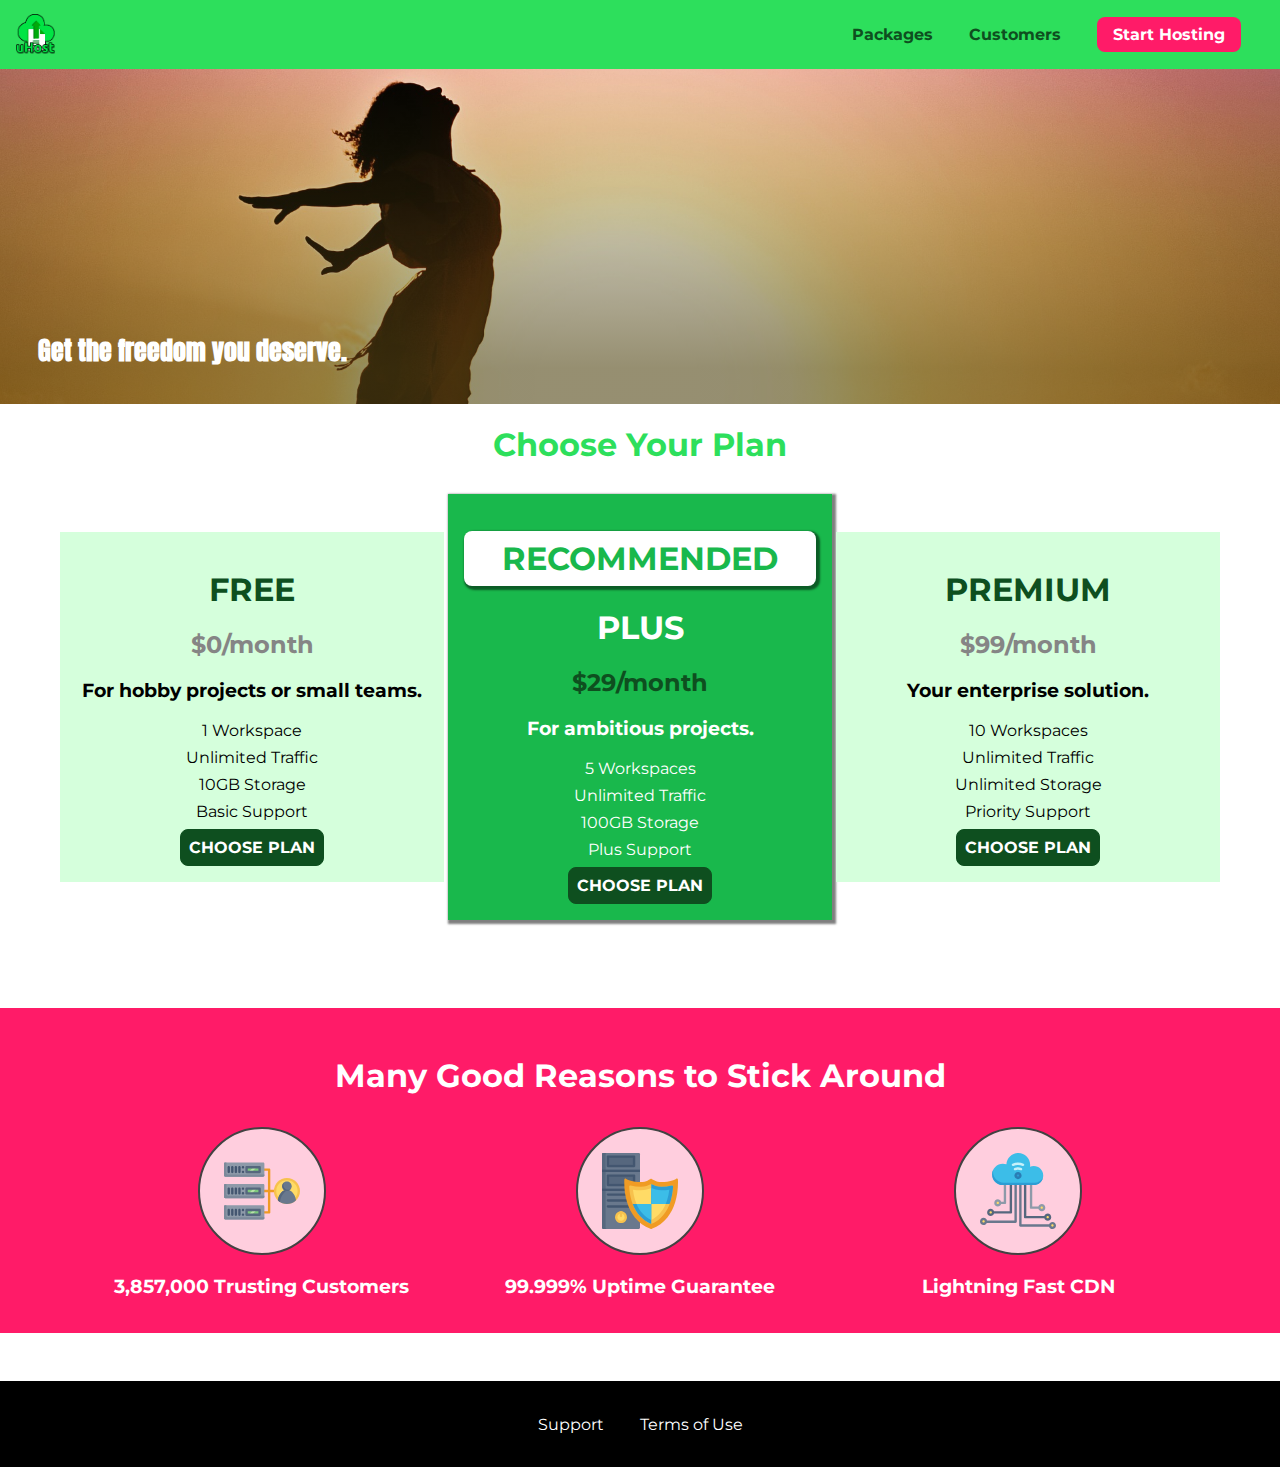
<file: index.html>
<!DOCTYPE html>
<html lang="en">

<head>
    <meta charset="UTF-8">
    <meta http-equiv="X-UA-Compatible" content="ie=edge">
    <meta name="viewport" content="width=device-width, initial-scale=1.0">
    <title>uHost</title>
    <link rel="shortcut icon" href="favicon.png">
    <link href="https://fonts.googleapis.com/css?family=Anton" rel="stylesheet">
    <link href="https://fonts.googleapis.com/css?family=Montserrat:400,700" rel="stylesheet">
    <link rel="stylesheet" href="shared.css">
    <link rel="stylesheet" href="main.css">
   
</head>

<body>
        <div class="backdrop"></div>
        
        <div class="modal">
            <h1 class="modal__title">Do you want to continue?</h1>
                <div class="modal__actions">
                <a href="start-hosting/index.html" class="modal__action">Yes!</a>
                <button class="modal__action modal__action--negative" type="button">No!</button>
                </div>
        </div>
        <header class="main-header">
                <div>   
                 <button class="toggle-button">
                 <span class="toggle-button__bar"></span>
                 <span class="toggle-button__bar"></span>
                 <span class="toggle-button__bar"></span>
                </button>
                <a href="index.html" class="main-header__brand">
                 <img src="images/uhost-icon.png" alt="icon brand">
                </a>
                </div>
                <nav class="main-nav">
                    <ul class="main-nav__items">
                        <li class="main-nav__item">
                            <a href="packages/packages.html">Packages</a>
                        </li>
                        <li class="main-nav__item">
                            <a href="customers/customers.html">Customers</a>
                        </li>
                        <li class="main-nav__item main-nav__item--cta">
                            <a href="start-hosting/index.html">Start Hosting</a></li>
                    </ul>
                </nav>
        </header>
        
    <nav class="mobile-nav">
            <ul class="mobile-nav__items">
                <li class="mobile-nav__item">
                    <a href="packages.html">Packages</a>
                </li>
                <li class="mobile-nav__item">
                    <a href="customers/customers.html">Customers</a>
                </li>
                <li class="mobile-nav__item mobile-nav__item--cta">
                    <a href="start-hosting/index.html">Start Hosting</a>
                </li>
            </ul>
        </nav>
    <main>
        <section id="product-overview">
            <h1>Get the freedom you deserve.</h1>
        </section>
        <section id="plans">
            <h1 class="section-title">Choose Your Plan</h1>
            <div class="plan__list">
                <article class="plan">
                    <h1 class="plan__title">FREE</h1>
                    <h2 class="plan__price">$0/month</h2>
                    <h3>For hobby projects or small teams.</h3>
                    <ul class="plan__features">
                        <li class="plan__feature">1 Workspace</li>
                        <li class="plan__feature">Unlimited Traffic</li>
                        <li class="plan__feature">10GB Storage</li>
                        <li class="plan__feature">Basic Support</li>
                    </ul>
                    <div>
                        <button class="button">CHOOSE PLAN</button>
                    </div>
                </article>
                <article class="plan plan--highlighted">
                    <h1 class="plan__annotation">RECOMMENDED</h1>
                    <h1 class="plan__title">PLUS</h1>
                    <h2 class="plan__price">$29/month</h2>
                    <h3>For ambitious projects.</h3>
                    <ul class="plan__features">
                        <li class="plan__feature">5 Workspaces</li>
                        <li class="plan__feature">Unlimited Traffic</li>
                        <li class="plan__feature">100GB Storage</li>
                        <li class="plan__feature">Plus Support</li>
                    </ul>
                    <div>
                        <button class="button">CHOOSE PLAN</button>
                    </div>
                </article>
                <article class="plan">
                    <h1 class="plan__title">PREMIUM</h1>
                    <h2 class="plan__price">$99/month</h2>
                    <h3>Your enterprise solution.</h3>
                    <ul class="plan__features">
                        <li class="plan__feature">10 Workspaces</li>
                        <li class="plan__feature">Unlimited Traffic</li>
                        <li class="plan__feature">Unlimited Storage</li>
                        <li class="plan__feature">Priority Support</li>
                    </ul>
                    <div>
                        <button class="button">CHOOSE PLAN</button>
                    </div>
                </article>
            </div>
 
        </section>
        
        <section id="key-features">
            <h1 class="section-title">Many Good Reasons to Stick Around</h1>
            <ul class="key-features__list">
                <li class="key-feature">
                    <div class="key-feature__image">
                        
                            <svg viewBox="0 0 512 512">
                                    <path style="fill:#F09B24;" d="M344,248h-32V112c0-4.418-3.582-8-8-8h-40c-4.418,0-8,3.582-8,8s3.582,8,8,8h32v128h-32  c-4.418,0-8,3.582-8,8s3.582,8,8,8h32v128h-32c-4.418,0-8,3.582-8,8s3.582,8,8,8h40c4.418,0,8-3.582,8-8V264h32c4.418,0,8-3.582,8-8  S348.418,248,344,248z"
                                    />
                                    <path style="fill:#8E9AA9;" d="M264,64H8c-4.418,0-8,3.582-8,8v80c0,4.418,3.582,8,8,8h256c4.418,0,8-3.582,8-8V72  C272,67.582,268.418,64,264,64z"
                                    />
                                    <path style="fill:#7C899B;" d="M24,144c-4.418,0-8-3.582-8-8V64H8c-4.418,0-8,3.582-8,8v80c0,4.418,3.582,8,8,8h256  c4.418,0,8-3.582,8-8v-8H24z"
                                    />
                                    <rect x="152" y="96" style="fill:#B8E3A8;" width="88" height="32" />
                                    <g>
                                        <polygon style="fill:#7EC97D;" points="152,96 152,128 166,128 198,96  " />
                                        <polygon style="fill:#7EC97D;" points="220,96 188,128 240,128 240,96  " />
                                    </g>
                                    <path style="fill:#56677E;" d="M240,136h-88c-4.418,0-8-3.582-8-8V96c0-4.418,3.582-8,8-8h88c4.418,0,8,3.582,8,8v32  C248,132.418,244.418,136,240,136z M160,120h72v-16h-72V120z"
                                    />
                                    <g>
                                        <path style="fill:#435670;" d="M32,136c-4.418,0-8-3.582-8-8V96c0-4.418,3.582-8,8-8s8,3.582,8,8v32C40,132.418,36.418,136,32,136z   "
                                        />
                                        <path style="fill:#435670;" d="M56,136c-4.418,0-8-3.582-8-8V96c0-4.418,3.582-8,8-8s8,3.582,8,8v32C64,132.418,60.418,136,56,136z   "
                                        />
                                        <path style="fill:#435670;" d="M80,136c-4.418,0-8-3.582-8-8V96c0-4.418,3.582-8,8-8s8,3.582,8,8v32C88,132.418,84.418,136,80,136z   "
                                        />
                                        <path style="fill:#435670;" d="M104,136c-4.418,0-8-3.582-8-8V96c0-4.418,3.582-8,8-8s8,3.582,8,8v32   C112,132.418,108.418,136,104,136z"
                                        />
                                        <path style="fill:#435670;" d="M128,105c-4.418,0-8-3.582-8-8v-1c0-4.418,3.582-8,8-8s8,3.582,8,8v1   C136,101.418,132.418,105,128,105z"
                                        />
                                        <path style="fill:#435670;" d="M128,136c-4.418,0-8-3.582-8-8v-1c0-4.418,3.582-8,8-8s8,3.582,8,8v1   C136,132.418,132.418,136,128,136z"
                                        />
                                    </g>
                                    <path style="fill:#8E9AA9;" d="M264,208H8c-4.418,0-8,3.582-8,8v80c0,4.418,3.582,8,8,8h256c4.418,0,8-3.582,8-8v-80  C272,211.582,268.418,208,264,208z"
                                    />
                                    <path style="fill:#7C899B;" d="M24,288c-4.418,0-8-3.582-8-8v-72H8c-4.418,0-8,3.582-8,8v80c0,4.418,3.582,8,8,8h256  c4.418,0,8-3.582,8-8v-8H24z"
                                    />
                                    <rect x="152" y="240" style="fill:#B8E3A8;" width="88" height="32" />
                                    <g>
                                        <polygon style="fill:#7EC97D;" points="152,240 152,272 166,272 198,240  " />
                                        <polygon style="fill:#7EC97D;" points="220,240 188,272 240,272 240,240  " />
                                    </g>
                                    <path style="fill:#56677E;" d="M240,280h-88c-4.418,0-8-3.582-8-8v-32c0-4.418,3.582-8,8-8h88c4.418,0,8,3.582,8,8v32  C248,276.418,244.418,280,240,280z M160,264h72v-16h-72V264z"
                                    />
                                    <g>
                                        <path style="fill:#435670;" d="M32,280c-4.418,0-8-3.582-8-8v-32c0-4.418,3.582-8,8-8s8,3.582,8,8v32C40,276.418,36.418,280,32,280   z"
                                        />
                                        <path style="fill:#435670;" d="M56,280c-4.418,0-8-3.582-8-8v-32c0-4.418,3.582-8,8-8s8,3.582,8,8v32C64,276.418,60.418,280,56,280   z"
                                        />
                                        <path style="fill:#435670;" d="M80,280c-4.418,0-8-3.582-8-8v-32c0-4.418,3.582-8,8-8s8,3.582,8,8v32C88,276.418,84.418,280,80,280   z"
                                        />
                                        <path style="fill:#435670;" d="M104,280c-4.418,0-8-3.582-8-8v-32c0-4.418,3.582-8,8-8s8,3.582,8,8v32   C112,276.418,108.418,280,104,280z"
                                        />
                                        <path style="fill:#435670;" d="M128,249c-4.418,0-8-3.582-8-8v-1c0-4.418,3.582-8,8-8s8,3.582,8,8v1   C136,245.418,132.418,249,128,249z"
                                        />
                                        <path style="fill:#435670;" d="M128,280c-4.418,0-8-3.582-8-8v-1c0-4.418,3.582-8,8-8s8,3.582,8,8v1   C136,276.418,132.418,280,128,280z"
                                        />
                                    </g>
                                    <path style="fill:#8E9AA9;" d="M264,352H8c-4.418,0-8,3.582-8,8v80c0,4.418,3.582,8,8,8h256c4.418,0,8-3.582,8-8v-80  C272,355.582,268.418,352,264,352z"
                                    />
                                    <path style="fill:#7C899B;" d="M24,432c-4.418,0-8-3.582-8-8v-72H8c-4.418,0-8,3.582-8,8v80c0,4.418,3.582,8,8,8h256  c4.418,0,8-3.582,8-8v-8H24z"
                                    />
                                    <rect x="152" y="384" style="fill:#B8E3A8;" width="88" height="32" />
                                    <g>
                                        <polygon style="fill:#7EC97D;" points="152,384 152,416 166,416 198,384  " />
                                        <polygon style="fill:#7EC97D;" points="220,384 188,416 240,416 240,384  " />
                                    </g>
                                    <path style="fill:#56677E;" d="M240,424h-88c-4.418,0-8-3.582-8-8v-32c0-4.418,3.582-8,8-8h88c4.418,0,8,3.582,8,8v32  C248,420.418,244.418,424,240,424z M160,408h72v-16h-72V408z"
                                    />
                                    <g>
                                        <path style="fill:#435670;" d="M32,424c-4.418,0-8-3.582-8-8v-32c0-4.418,3.582-8,8-8s8,3.582,8,8v32C40,420.418,36.418,424,32,424   z"
                                        />
                                        <path style="fill:#435670;" d="M56,424c-4.418,0-8-3.582-8-8v-32c0-4.418,3.582-8,8-8s8,3.582,8,8v32C64,420.418,60.418,424,56,424   z"
                                        />
                                        <path style="fill:#435670;" d="M80,424c-4.418,0-8-3.582-8-8v-32c0-4.418,3.582-8,8-8s8,3.582,8,8v32C88,420.418,84.418,424,80,424   z"
                                        />
                                        <path style="fill:#435670;" d="M104,424c-4.418,0-8-3.582-8-8v-32c0-4.418,3.582-8,8-8s8,3.582,8,8v32   C112,420.418,108.418,424,104,424z"
                                        />
                                        <path style="fill:#435670;" d="M128,393c-4.418,0-8-3.582-8-8v-1c0-4.418,3.582-8,8-8s8,3.582,8,8v1   C136,389.418,132.418,393,128,393z"
                                        />
                                        <path style="fill:#435670;" d="M128,424c-4.418,0-8-3.582-8-8v-1c0-4.418,3.582-8,8-8s8,3.582,8,8v1   C136,420.418,132.418,424,128,424z"
                                        />
                                    </g>
                                    <path style="fill:#F7C14D;" d="M424,168c-48.523,0-88,39.477-88,88s39.477,88,88,88s88-39.477,88-88S472.523,168,424,168z" />
                                    <path style="fill:#FFDB66;" d="M424,184c-39.701,0-72,32.299-72,72s32.299,72,72,72s72-32.299,72-72S463.701,184,424,184z" />
                                    <path style="fill:#69788D;" d="M484.893,314.16C476.393,274.588,451.922,248,424,248s-52.393,26.588-60.893,66.16  c-0.605,2.82,0.354,5.749,2.511,7.664C381.731,336.124,402.465,344,424,344s42.269-7.876,58.381-22.176  C484.539,319.909,485.498,316.98,484.893,314.16z"
                                    />
                                    <path style="fill:#56677E;" d="M434.053,249.171C430.768,248.403,427.411,248,424,248c-27.922,0-52.393,26.588-60.893,66.16  c-0.605,2.82,0.354,5.749,2.511,7.664c3.383,3.002,6.979,5.703,10.734,8.125C384.904,286.243,407.373,255.378,434.053,249.171z"
                                    />
                                    <path style="fill:#69788D;" d="M424,192c-17.645,0-32,14.355-32,32s14.355,32,32,32s32-14.355,32-32S441.645,192,424,192z" />
                                    <path style="fill:#56677E;" d="M432,248c-17.645,0-32-14.355-32-32c0-6.783,2.128-13.076,5.742-18.258  C397.444,203.53,392,213.138,392,224c0,17.645,14.355,32,32,32c10.862,0,20.471-5.444,26.258-13.742  C445.076,245.872,438.783,248,432,248z"
                                    />
        
                                </svg>
          

                    </div>
                    <p class="key-feature__description">3,857,000 Trusting Customers</p>
                </li>
                <li class="key-feature">
                    <div class="key-feature__image">
                        
                            <svg viewBox="0 0 512 512">
                                    <path style="fill:#69788D;" d="M248,0H8C3.582,0,0,3.582,0,8v496c0,4.418,3.582,8,8,8h240c4.418,0,8-3.582,8-8V8  C256,3.582,252.418,0,248,0z"
                                    />
                                    <path style="fill:#56677E;" d="M24,504V8c0-4.418,3.582-8,8-8H8C3.582,0,0,3.582,0,8v496c0,4.418,3.582,8,8,8h24  C27.582,512,24,508.418,24,504z"
                                    />
                                    <g>
                                        <rect x="0" y="112" style="fill:#435670;" width="256" height="16" />
                                        <rect x="0" y="240" style="fill:#435670;" width="256" height="16" />
                                    </g>
                                    <path style="fill:#F7C14D;" d="M128,392c-22.056,0-40,17.944-40,40s17.944,40,40,40s40-17.944,40-40S150.056,392,128,392z" />
                                    <path style="fill:#FFDB66;" d="M128,408c-13.233,0-24,10.767-24,24s10.767,24,24,24s24-10.767,24-24S141.233,408,128,408z" />
                                    <path style="fill:#F7C14D;" d="M128,392c-2.739,0-5.414,0.278-8,0.805V424c0,4.418,3.582,8,8,8c4.418,0,8-3.582,8-8v-31.195  C133.414,392.278,130.739,392,128,392z"
                                    />
                                    <g>
                                        <path style="fill:#435670;" d="M216,288H40c-4.418,0-8-3.582-8-8s3.582-8,8-8h176c4.418,0,8,3.582,8,8S220.418,288,216,288z"
                                        />
                                        <path style="fill:#435670;" d="M216,328H40c-4.418,0-8-3.582-8-8s3.582-8,8-8h176c4.418,0,8,3.582,8,8S220.418,328,216,328z"
                                        />
                                        <path style="fill:#435670;" d="M216,368H40c-4.418,0-8-3.582-8-8s3.582-8,8-8h176c4.418,0,8,3.582,8,8S220.418,368,216,368z"
                                        />
                                        <path style="fill:#435670;" d="M216,16H40c-4.418,0-8,3.582-8,8v64c0,4.418,3.582,8,8,8h176c4.418,0,8-3.582,8-8V24   C224,19.582,220.418,16,216,16z"
                                        />
                                    </g>
                                    <rect x="48" y="32" style="fill:#56677E;" width="160" height="48" />
                                    <path style="fill:#435670;" d="M216,144H40c-4.418,0-8,3.582-8,8v64c0,4.418,3.582,8,8,8h176c4.418,0,8-3.582,8-8v-64  C224,147.582,220.418,144,216,144z"
                                    />
                                    <rect x="48" y="160" style="fill:#56677E;" width="160" height="48" />
                                    <path style="fill:#F09B24;" d="M511.747,180.237c-0.194-6.537-8.107-10.107-13.135-5.894c-5.6,4.693-42.904,21.282-98.514,21.282  c-33.45,0-64.625-20.999-64.929-21.206c-2.9-1.991-6.764-1.85-9.512,0.346c-2.677,2.135-27.201,20.86-63.793,20.86  c-55.607,0-92.914-16.589-98.515-21.282c-5.028-4.211-12.941-0.645-13.135,5.894c-1.634,54.834,4.655,105.941,18.693,151.903  c12.096,39.604,29.759,74.047,52.497,102.373c27.538,34.304,62.743,59.882,104.66,76.045c3.069,1.918,6.757,1.921,9.83,0  c41.917-16.163,77.122-41.741,104.66-76.045c22.738-28.326,40.401-62.77,52.497-102.373  C507.092,286.179,513.381,235.071,511.747,180.237z"
                                    />
                                    <path style="fill:#F7C14D;" d="M476.21,221.226c-1.953-1.631-4.568-2.235-7.036-1.628c-21.686,5.327-44.926,8.028-69.075,8.028  c-25.926,0-49.633-8.975-64.955-16.504c-2.307-1.134-5.016-1.091-7.284,0.116c-14.059,7.477-36.919,16.388-65.994,16.388  c-24.153,0-47.394-2.701-69.075-8.028c-5.155-1.268-10.221,2.966-9.894,8.261c2.077,33.693,7.668,65.635,16.616,94.935  c22.774,74.565,66.139,126.334,128.888,153.868c2.032,0.891,4.397,0.891,6.43,0c61.777-27.107,104.716-78.876,127.62-153.868  c8.948-29.3,14.539-61.241,16.616-94.935C479.224,225.319,478.163,222.856,476.21,221.226z"
                                    />
                                    <path style="fill:#FFDB66;" d="M331.609,451.727c-52.604-25.289-89.304-70.987-109.144-135.944  c-6.532-21.39-11.162-44.336-13.82-68.447c17.133,2.852,34.952,4.291,53.22,4.291c29.394,0,53.376-7.793,69.978-15.561  c17.44,7.736,41.656,15.561,68.256,15.561c18.267,0,36.085-1.439,53.219-4.291c-2.659,24.112-7.288,47.06-13.82,68.448  C419.545,381.108,383.27,426.805,331.609,451.727z"
                                    />
                                    <g>
                                        <path style="fill:#2C9DD4;" d="M479.066,227.858c0.157-2.539-0.903-5.002-2.856-6.633s-4.568-2.235-7.036-1.628   c-21.686,5.327-44.926,8.028-69.075,8.028c-25.926,0-49.633-8.975-64.955-16.504c-1.057-0.52-2.2-0.78-3.345-0.806l-0.072,133.351   h123.601c2.556-6.746,4.933-13.702,7.123-20.874C471.398,293.493,476.989,261.552,479.066,227.858z"
                                        />
                                        <path style="fill:#2C9DD4;" d="M206.658,343.667c24.153,63.42,65.028,108.108,121.743,132.995c1.031,0.452,2.147,0.673,3.263,0.666   l0.063-133.661H206.658z"
                                        />
                                    </g>
                                    <g>
                                        <path style="fill:#3CBDE8;" d="M439.497,315.783c6.532-21.389,11.161-44.336,13.82-68.448c-17.134,2.852-34.952,4.291-53.219,4.291   c-26.6,0-50.815-7.824-68.256-15.561l-0.116,107.601h97.758C433.179,334.807,436.524,325.518,439.497,315.783z"
                                        />
                                        <path style="fill:#3CBDE8;" d="M232.523,343.667c21.144,50.298,54.363,86.56,99.087,108.06l0.117-108.06H232.523z" />
                                    </g>
                                </svg>

                    </div>
                    <p class="key-feature__description">99.999% Uptime Guarantee</p>
                </li>
                <li class="key-feature">
                    <div class="key-feature__image">
                        
                            <svg viewBox="0 0 512 512">
                                    <path style="fill:#8E9AA9;" d="M168,200c-4.418,0-8,3.582-8,8v120h-17.376c-3.302-9.311-12.194-16-22.624-16  c-13.234,0-24,10.767-24,24s10.766,24,24,24c10.429,0,19.321-6.689,22.624-16H168c4.418,0,8-3.582,8-8V208  C176,203.582,172.418,200,168,200z"
                                    />
                                    <path style="fill:#FFDB66;" d="M120,328c-4.411,0-8,3.589-8,8s3.589,8,8,8s8-3.589,8-8S124.411,328,120,328z" />
                                    <path style="fill:#56677E;" d="M208,200c-4.418,0-8,3.582-8,8v184H94.624C91.322,382.689,82.43,376,72,376  c-13.234,0-24,10.767-24,24s10.766,24,24,24c10.429,0,19.321-6.689,22.624-16H208c4.418,0,8-3.582,8-8V208  C216,203.582,212.418,200,208,200z"
                                    />
                                    <path style="fill:#FFDB66;" d="M72,392c-4.411,0-8,3.589-8,8s3.589,8,8,8s8-3.589,8-8S76.411,392,72,392z" />
                                    <path style="fill:#69788D;" d="M240,208c-4.418,0-8,3.582-8,8v239H47.24c-2.671-10.34-12.078-18-23.24-18c-13.234,0-24,10.767-24,24  s10.766,24,24,24c9.666,0,18.009-5.747,21.809-14H240c4.418,0,8-3.582,8-8V216C248,211.582,244.418,208,240,208z"
                                    />
                                    <path style="fill:#FFDB66;" d="M24,453c-4.411,0-8,3.589-8,8s3.589,8,8,8s8-3.589,8-8S28.411,453,24,453z" />
                                    <path style="fill:#69788D;" d="M488,464c-10.429,0-19.321,6.689-22.624,16H280V208c0-4.418-3.582-8-8-8s-8,3.582-8,8v280  c0,4.418,3.582,8,8,8h193.376c3.302,9.311,12.194,16,22.624,16c13.234,0,24-10.767,24-24S501.234,464,488,464z"
                                    />
                                    <path style="fill:#FFDB66;" d="M488,480c-4.411,0-8,3.589-8,8s3.589,8,8,8s8-3.589,8-8S492.411,480,488,480z" />
                                    <path style="fill:#56677E;" d="M456,408c-10.429,0-19.321,6.689-22.624,16H312V208c0-4.418-3.582-8-8-8s-8,3.582-8,8v224  c0,4.418,3.582,8,8,8h129.376c3.302,9.311,12.194,16,22.624,16c13.234,0,24-10.767,24-24S469.234,408,456,408z"
                                    />
                                    <path style="fill:#FFDB66;" d="M456,424c-4.411,0-8,3.589-8,8s3.589,8,8,8s8-3.589,8-8S460.411,424,456,424z" />
                                    <path style="fill:#8E9AA9;" d="M416,344c-10.429,0-19.321,6.689-22.624,16H352V208c0-4.418-3.582-8-8-8s-8,3.582-8,8v160  c0,4.418,3.582,8,8,8h49.376c3.302,9.311,12.194,16,22.624,16c13.234,0,24-10.767,24-24S429.234,344,416,344z"
                                    />
                                    <path style="fill:#FFDB66;" d="M416,360c-4.411,0-8,3.589-8,8s3.589,8,8,8s8-3.589,8-8S420.411,360,416,360z" />
                                    <path style="fill:#3CBDE8;" d="M362,88c-8.741,0-17.231,1.751-25.06,5.085C337.646,88.797,338,84.43,338,80  c0-44.112-35.888-80-80-80c-42.823,0-77.895,33.816-79.909,76.149C170.393,73.415,162.244,72,154,72c-39.701,0-72,32.299-72,72  s32.299,72,72,72h208c35.29,0,64-28.71,64-64S397.29,88,362,88z"
                                    />
                                    <path style="fill:#2C9DD4;" d="M368,200H160c-39.701,0-72-32.299-72-72c0-5.863,0.721-11.559,2.05-17.019  C84.918,120.88,82,132.102,82,144c0,39.701,32.299,72,72,72h208c30.389,0,55.88-21.296,62.379-49.743  C413.565,186.327,392.352,200,368,200z"
                                    />
                                    <path style="fill:#2A7DB5;" d="M256,128c-13.234,0-24,10.767-24,24s10.766,24,24,24c13.233,0,24-10.767,24-24S269.233,128,256,128z"
                                    />
                                    <path style="fill:#2C9DD4;" d="M256,144c-4.411,0-8,3.589-8,8s3.589,8,8,8c4.411,0,8-3.589,8-8S260.411,144,256,144z" />
                                    <g>
                                        <path style="fill:#C5F1FA;" d="M221.755,87.695c-2.994,0-5.864-1.688-7.233-4.572c-1.894-3.991-0.194-8.763,3.798-10.657   C230.157,66.849,242.834,64,256,64c13.166,0,25.844,2.849,37.68,8.466c3.992,1.895,5.692,6.666,3.798,10.657   s-6.666,5.692-10.657,3.798C277.144,82.328,266.774,80,256,80c-10.774,0-21.144,2.328-30.821,6.921   C224.072,87.446,222.904,87.695,221.755,87.695z"
                                        />
                                        <path style="fill:#C5F1FA;" d="M276.545,116.618c-1.148,0-2.316-0.249-3.424-0.774C267.745,113.293,261.985,112,256,112   c-5.985,0-11.745,1.293-17.121,3.844c-3.991,1.895-8.763,0.192-10.657-3.798c-1.894-3.992-0.193-8.764,3.798-10.657   C239.557,97.813,247.625,96,256,96c8.376,0,16.444,1.813,23.98,5.389c3.991,1.894,5.692,6.665,3.798,10.657   C282.41,114.93,279.539,116.618,276.545,116.618z"
                                        />
                                    </g>
        
                                </svg>

                    </div>
                    <p class="key-feature__description">Lightning Fast CDN</p>
                </li>
            </ul>
        </section>
    </main>
    
    <footer class="main-footer">
        <nav>
            <ul class="main-footer__links">
                <li class="main-footer__link">
                    <a href="#">Support</a>
                </li>
                <li class="main-footer__link">
                    <a href="#">Terms of Use</a>
                </li>
            </ul>
        </nav>
    </footer>
   <script src="scripts/script.js"></script>
</body>

</html>
</file>
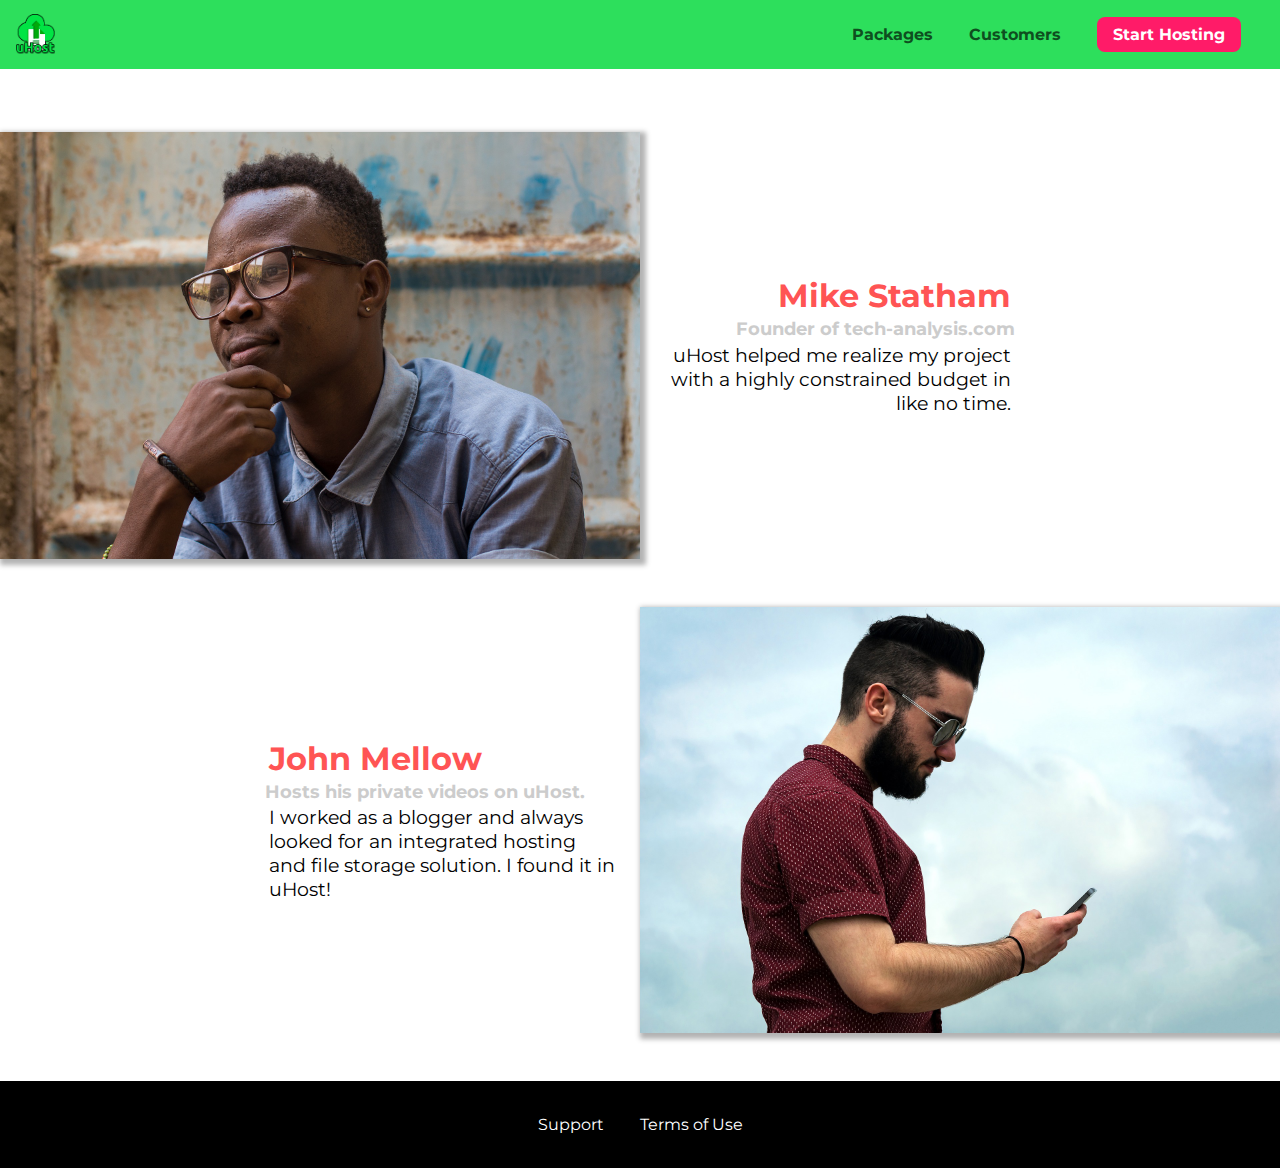
<file: customers/customers.html>
<!DOCTYPE html>
<html lang="en">

<head>
    <meta charset="UTF-8">
    <meta name="viewport" content="width=device-width, initial-scale=1.0">
    <meta http-equiv="X-UA-Compatible" content="ie=edge">
    <title>uHost Customers</title>
    <link rel="shortcut icon" href="../favicon.png">
    <link href="https://fonts.googleapis.com/css?family=Anton|Montserrat:400,700" rel="stylesheet">
    <link rel="stylesheet" href="../shared.css">
    <link rel="stylesheet" href="customers.css">
</head>

<body>
    <div class="backdrop"></div>
    <header class="main-header">
        <div>
            <button class="toggle-button">
            <span class="toggle-button__bar"></span>
            <span class="toggle-button__bar"></span>
            <span class="toggle-button__bar"></span>
            </button>
            <a href="../index.html" class="main-header__brand">
                <img src="../images/uhost-icon.png" alt="uHost - Your favorite hosting company">
            </a>
        </div>
        <nav class="main-nav">
            <ul class="main-nav__items">
                <li class="main-nav__item">
                    <a href="../packages/packages.html">Packages</a>
                </li>
                <li class="main-nav__item">
                    <a href="customers.html">Customers</a>
                </li>
                <li class="main-nav__item main-nav__item--cta">
                    <a href="../start-hosting/index.html">Start Hosting</a>
                </li>
            </ul>
        </nav>
    </header>
    <nav class="mobile-nav">
            <ul class="mobile-nav__items">
                <li class="mobile-nav__item">
                    <a href="../packages/packages.html">Packages</a>
                </li>
                <li class="mobile-nav__item">
                    <a href="customers/customers.html">Customers</a>
                </li>
                <li class="mobile-nav__item mobile-nav__item--cta">
                    <a href="../start-hosting/index.html">Start Hosting</a>
                </li>
            </ul>
        </nav>
    <main>
        <div>
            <div class="testimonial" id="customer-1">
                <div class="testimonial__image-container">
                    <img src="../images/customer-1.jpg" alt="Mike Statham - Customer" class="testimonial__image">
                </div>
                <div class="testimonial__info">
                    <h1 class="testimonial__name">Mike Statham</h1>
                    <h2 class="testimonial__subtitle">Founder of
                        <a href="tech-analysis.com">tech-analysis.com</a>
                    </h2>
                    <p class="testimonial__text">uHost helped me realize my project with a highly constrained budget in like no time.</p>
                </div>
            </div>
            <div class="testimonial" id="customer-2">

                <div class="testimonial__info">
                    <h1 class="testimonial__name">John Mellow</h1>
                    <h2 class="testimonial__subtitle">Hosts his private videos on uHost.
                    </h2>
                    <p class="testimonial__text">I worked as a blogger and always looked for an integrated hosting and file storage solution. I found
                        it in uHost!
                    </p>
                </div>
                <div class="testimonial__image-container">
                    <img src="../images/customer-2.jpg" alt="John Mellow - Customer" class="testimonial__image">
                </div>
            </div>
        </div>
    </main>
    <footer class="main-footer">
        <nav>
            <ul class="main-footer__links">
                <li class="main-footer__link">
                    <a href="#">Support</a>
                </li>
                <li class="main-footer__link">
                    <a href="#">Terms of Use</a>
                </li>
            </ul>
        </nav>
    </footer>
    <script src="../scripts/script.js"></script>
</body>

</html>
</file>
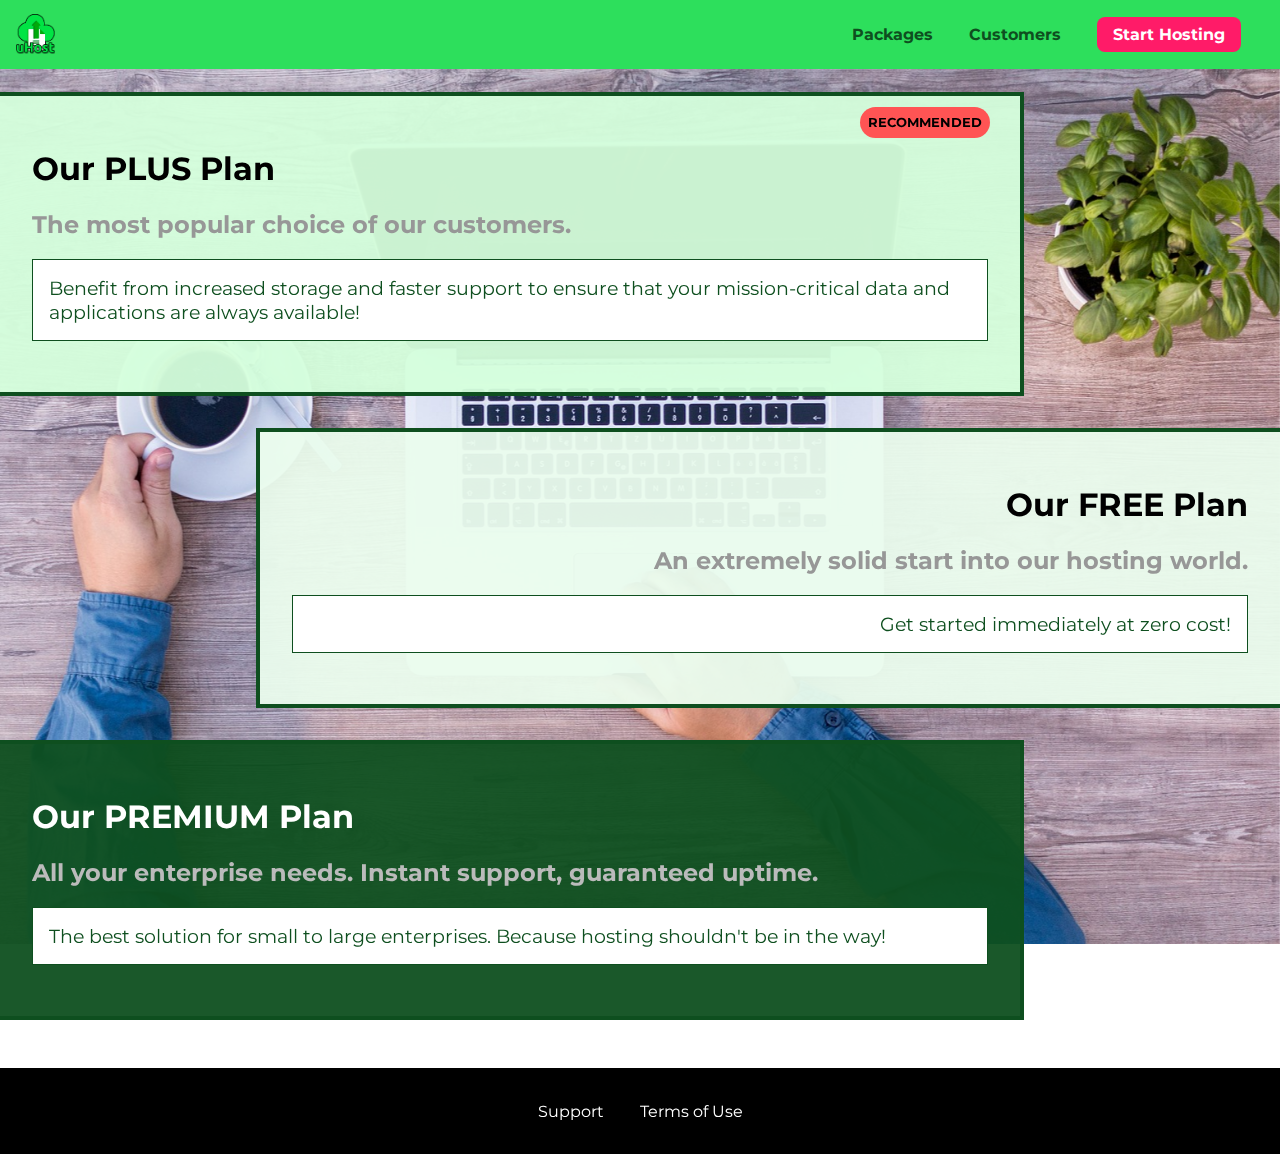
<file: packages/packages.html>
<!DOCTYPE html>
<html lang="en">

<head>
    <meta charset="UTF-8">
    <meta http-equiv="X-UA-Compatible" content="ie=edge">
    <meta name="viewport" content="width=device-width, initial-scale=1.0">
    <title>uHost</title>
    <link rel="shortcut icon" href="../favicon.png">
    <link href="https://fonts.googleapis.com/css?family=Montserrat:400,700" rel="stylesheet">
    <link rel="stylesheet" href="../shared.css">
    <link rel="stylesheet" href="packages.css">
</head>

<body>
        <div class="backdrop"></div>
        <div class="background"></div>
        <header class="main-header">
                <div>
                    <button class="toggle-button">
                     <span class="toggle-button__bar"></span>
                     <span class="toggle-button__bar"></span>
                    <span class="toggle-button__bar"></span>
                    </button>
                    <a href="../index.html" class="main-header__brand">
                        <img src="../images/uhost-icon.png" alt="uHost - Your favorite hosting company">
                    </a>
                </div>
                <nav class="main-nav">
                    <ul class="main-nav__items">
                        <li class="main-nav__item">
                            <a href="packages.html">Packages</a>
                        </li>
                        <li class="main-nav__item">
                            <a href="../customers/customers.html">Customers</a>
                        </li>
                        <li class="main-nav__item main-nav__item--cta">
                            <a href="../start-hosting/index.html">Start Hosting</a></li>
                    </ul>
                </nav>
        </header>
        <nav class="mobile-nav">
                <ul class="mobile-nav__items">
                    <li class="mobile-nav__item">
                        <a href="packages/packages.html">Packages</a>
                    </li>
                    <li class="mobile-nav__item">
                        <a href="../customers/customers.html">Customers</a>
                    </li>
                    <li class="mobile-nav__item mobile-nav__item--cta">
                        <a href="../start-hosting/index.html">Start Hosting</a>
                    </li>
                </ul>
            </nav>
    <main>
        <section class="package" id="plus">
            <a href="#">
                
                <h1 class="package__title">Our PLUS Plan</h1>
                <h2 class="package__badge">RECOMMENDED</h2>
                <h2 class="package__subtitle">The most popular choice of our customers.</h2>
                <p class="package__info">Benefit from increased storage and faster support to ensure that your mission-critical data and applications
                    are always available!</p>
            </a>
        </section>
        <section class="package" id="free">
            <a href="#">
                <h1 class="package__title">Our FREE Plan</h1>
                <h2 class="package__subtitle">An extremely solid start into our hosting world.</h2>
                <p class="package__info">Get started immediately at zero cost!</p>
            </a>
        </section>
       <div class="clearfix"></div>
        <section class="package" id="premium">
            <a href="#">
                <h1 class="package__title">Our PREMIUM Plan</h1>
                <h2 class="package__subtitle">All your enterprise needs. Instant support, guaranteed uptime. </h2>
                <p class="package__info">The best solution for small to large enterprises. Because hosting shouldn't be in the way!</p>
            </a>
        </section>
     
    </main>
    
    <footer class="main-footer">
        <nav>
            <ul class="main-footer__links">
                <li class="main-footer__link">
                    <a href="#">Support</a>
                </li>
                <li class="main-footer__link">
                    <a href="#">Terms of Use</a>
                </li>
            </ul>
        </nav>
    </footer>
    <script src="../scripts/script.js"></script>
</body>

</html>
</file>
<file: shared.css>
* {
    box-sizing: border-box;
}

body {
    font-family: 'Montserrat', sans-serif;
    margin: 0;
}


main{
    min-height:(100vh - 2.75rem - 8rem);
    margin-top: 2.75rem;
}
.backdrop {
    position: fixed;
    display: none;
    top: 0;
    left: 0;
    z-index: 100;
    width: 100vw;
    height: 100vh;
    background: rgba(0,0,0,0.5);
}

.main-header {
    width: 100%;
    position: fixed;
    top: 0;
    left: 0;
    background: #2ddf5c;
    padding: 0.9rem 1rem;
    z-index: 1;
}

.main-header > div {
    display: inline-block;
    vertical-align: middle;
}

.main-header__brand {
    color: #0e4f1f;
    text-decoration: none;
    font-weight: bold;
    height: 2.5rem;
    /* width: 20px; */
    display: inline-block;
    vertical-align: middle;
}

.main-header__brand img {
    height: 100%;
    /* width: 100%; */
}

.main-nav {
    display: none;
   /* text-align: right;
    width: calc(100% - 122px);
    vertical-align: middle;*/
}

.main-nav__items {
    margin: 0;
    padding: 0;
    list-style: none;
  
}

.main-nav__item {
    display: inline-block;
    margin: 0 1rem;
    
}

.main-nav__item a,
.mobile-nav__item a {
    text-decoration: none;
    color: #0e4f1f;
    font-weight: bold;
    padding: 0.2rem 0;
}

.main-nav__item a:hover,
.main-nav__item a:active {
    color: white;
    border-bottom: 5px solid white;
}

.main-nav__item--cta a,
.mobile-nav__item--cta a{
    color: white;
    background: #ff1b68;
    padding: 0.5rem 1rem;
    border-radius: 8px;
}

.main-nav__item--cta a:hover,
.main-nav__item--cta a:active,
.mobile-nav__item--cta a:hover,
.mobile-nav__item--cta a:active {
    color: #ff1b68;
    background: white;
    border: none;
}

.main-footer {
    background: black;
    padding: 0.1rem;
    margin-top: 3rem;
}

.main-footer__links {
    list-style: none;
    margin: 0;
    padding: 0;
    text-align: center;
}

.main-footer__link {
    display: block;
    margin-top: 2rem;
}

.main-footer__link a {
    color: white;
    text-decoration: none;
}

.main-footer__link a:hover,
.main-footer__link a:active {
    color: #ccc;
}

.button {
    background: #0e4f1f;
    color: white;
    font: inherit;
    border: 1.5px solid #0e4f1f;
    padding: 0.5rem;
    border-radius: 8px;
    font-weight: bold;
    cursor: pointer;
}

.button:hover,
.button:active {
    background: white;
    color: #0e4f1f;
}

.button:focus {
    outline: none;
}

.mobile-nav {
    display: none;
    position: fixed;
    z-index: 101;
    top: 0;
    left: 0;
    background: white;
    width: 80%;
    height: 100vh;
  }
  
  .mobile-nav__items {
    width: 90%;
    height: 100%;
    list-style: none;
    margin: 10% auto;
    padding: 0;
    text-align: center;
  }
  
  .mobile-nav__item {
    margin: 1rem 0;
  }
  
  .mobile-nav__item a {
    font-size: 1.5rem;
  }

  .toggle-button {
    width: 3rem;
    background: transparent;
    border: none;
    cursor: pointer;
    padding-top: 0;
    padding-bottom: 0;
    vertical-align: middle;
  }
  
  .toggle-button:focus {
    outline: none;
  }
  
  .toggle-button__bar {
    width: 100%;
    height: 0.2rem;
    background: black;
    display: block;
    margin: 0.6rem 0;
  }
  

  .open{
      display: block !important;
    
  }


  @media (min-width: 40rem){
      .toggle-button{
          display: none;
      }

      .main-nav{
          display: inline-block;
          text-align: right;
          width: calc(100% - 50px);
          vertical-align: middle;
      }

      .main-footer__link{
          display: inline-block;
          margin: 2rem 1rem;

      }
  }
</file>
<file: main.css>
#product-overview {
    background: linear-gradient(to top, rgba(80, 68, 18, 0.6) 10%, transparent),
      url("images/freedom.jpg") center/cover no-repeat border-box,
      #ff1b68;
    /* background-image: url("freedom.jpg");
      background-size: cover;
      background-position: left 10% bottom 20%; */
    /* background-repeat: no-repeat;
      background-origin: border-box;
      background-clip: border-box; */
    /* background-image: linear-gradient(180deg, red 70%, blue 60%, rgba(0,0,0,0.5)); */
    /* background-image: radial-gradient(ellipse farthest-corner at 20% 50%, red, blue 70%, green); */
    width: 100%;
    height: 40vh;
   
    /* border: 5px dashed red; */
    position: relative;
  }
  
  #product-overview h1 {
    color: white;
    font-family: "Anton", sans-serif;
    position: absolute;
    bottom: 5%;
    left: 3%;
    font-size: 1.6rem;
  }

  @media (min-width: 40rem) and (min-height:60rem){
    #product-overview{
      height: 40vh;
      background-position: 50% 35%;
      margin-top: 1.75rem;
  
    }
    #product-overview h1{
       font-size: 2rem;
    }
  }


  @media (min-width: 60rem){
    #product-overview{
      height: 40vh;
      background-position: 50% 24%;
  
    }
    
  }



  .section-title {
    color: #2ddf5c;
    text-align: center;
  }
  
  /*.plan__list {
    width: 100%;
    text-align: center;
  }*/
  
  .plan {
    background: #d5ffdc;
    text-align: center;
    padding: 1rem;
    margin: 0.5rem 0;
    width: 100%;
  }
  
  .plan--highlighted {
    background: #19b84c;
    color: white;
   /* box-shadow: 2px 2px 2px 2px rgba(0, 0, 0, 0.5);*/
  }
  
  .plan__annotation {
    background: white;
    color: #19b84c;
    padding: 0.5rem;
    box-shadow: 2px 2px 2px 2px rgba(0, 0, 0, 0.5);
    border-radius: 8px;
  }
  
  .plan__title {
    color: #0e4f1f;
  }
  
  .plan__price {
    color: #858585;
  }
  
  .plan--highlighted .plan__title {
    color: white;
  }
  
  .plan--highlighted .plan__price {
    color: #0e4f1f;
  }
  
  .plan__features {
    list-style: none;
    margin: 0;
    padding: 0;
  }
  
  .plan__feature {
    margin: 0.5rem 0;
  }

  #key-features {
    background: #ff1b68;
    margin-top: 5rem;
    padding: 1rem;
  }
  
  #key-features .section-title {
    color: white;
    margin: 2rem;
  }
  
  .key-features__list  {
    list-style: none;
    margin: 0;
    padding: 0;
    text-align: center;
  }

  
  .key-feature__image {
    background: #ffcede;
    width: 128px;
    height: 128px;
    border: 2px solid #424242;
    border-radius: 50%;
    margin: auto;
    padding: 1.5rem;
  }
  
  .key-feature__description {
    text-align: center;
    font-weight: bold;
    color: white;
    font-size: 1.2rem;
  }
  
  /* h1 {
      font-family: sans-serif;
  } */
  

  .modal {
    position: fixed;
    display: none;
    z-index: 200;
    top: 20%;
    left: 30%;
    width: 40%;
    background: white;
    padding: 1rem;
    border: 1px solid #ccc;
    box-shadow: 1px 1px 1px rgba(0, 0, 0, 0.5);
  }
  
  .modal__title {
    text-align: center;
    margin: 0 0 1rem 0;
  }
  
  .modal__actions {
    text-align: center;
  }
  
  .modal__action {
    border: 1px solid #0e4f1f;
    background: #0e4f1f;
    text-decoration: none;
    color: white;
    font: inherit;
    padding: 0.5rem 1rem;
    cursor: pointer;
  }
  
  .modal__action:hover,
  .modal__action:active {
    background: #2ddf5c;
    border-color: #2ddf5c;
  }
  
  .modal__action--negative {
    background: red;
    border-color: red;
  }
  
  .modal__action--negative:hover,
  .modal__action--negative:active {
    background: #ff5454;
    border-color: #ff5454;
  }

  @media (min-width: 40rem){

    .plan__list {
    width: 100%;
    text-align: center;
  }
    .plan{
      display: inline-block;
      width: 30%;
      vertical-align: middle;
      min-width: 13rem;
      max-width: 25rem;
    }
    .plan--highlighted{
      box-shadow: 2px 2px 2px 2px rgba(0, 0, 0, 0.5);
    }


    .key-feature{
        display:inline-block;
        width: 30%;
        vertical-align: top;
        max-width: 25rem;
        
    }
    
    
  }
</file>
<file: customers/customers.css>
main{
  padding-top: 2.5rem;
}


.testimonial {
    font-size: 1.2rem;
  
  }
  
  /*.testimonial__list {
    width: 80%;
    margin: auto;*/
  
  
  

.testimonial__image-container{
      width:100%;
      max-width: 40rem;
      box-shadow: 3px 3px 5px 3px rgba(0,0,0,0.3);

  }

  .testimonial__image{
      width: 100%;
      vertical-align: top;

  }
  .testimonial__info {
    text-align: right;
    padding: 0.9rem;
    
  }

  
  #customer-2.testimonial {
    text-align: right;
  }
  
  #customer-2 .testimonial__info {
    text-align: left;
  }
  
  .testimonial__name {
    margin: 0.2rem;
    color: #ff5454;
    font-size: 2rem;
  }
  
  .testimonial__subtitle {
    margin: 0;
    font-size: 1.1rem;
    color: #ccc;
  }
  
  .testimonial__subtitle a {
    color: inherit;
    text-decoration: none;
  }
  
  .testimonial__subtitle a:hover,
  .testimonial__subtitle a:active {
    color: #7a7a7a;
  }
  
  .testimonial__text {
    margin: 0.2rem;
  }
  

  @media (min-width: 40rem){
     .testimonial {
       margin: 3rem auto;
       max-width:1500px;

     }

     .testimonial__image-container{
      display:inline-block;
      vertical-align: middle;
      width:66%;
     
  }

    .testimonial__info {
      display:inline-block;
      vertical-align: middle;
      width:30%;
   
  }

  }
</file>
<file: packages/packages.css>
main{
    padding-top: 2rem;
}

.background{
    background: url('../images/plans-background.jpg') center/cover;
    width:100vw;
    height:100vh;
    position:fixed;
    z-index:-1;


}
.package{
    width: 80%;
    margin: 1rem 0;
    border: 4px solid #0e4f1f;
    border-left:none;
    position: relative;
}

.package__badge{
    position: absolute;
    font-size: 0.8rem;
    top: 0;
    right: 30px;
    background: #ff5454;
    padding: 0.5rem;
    border-radius: 22px;
    z-index: 0;
}

.package:hover,
.package:active{
    box-shadow: 2px 2px 4px rgba(0,0,0,0.5);
    border-color: #ff5454;
}

.package a{
    text-decoration: none;
    color: inherit;
    display: block;
    padding: 2rem;
}

.package__subtitle{
    color: #979797;

}

.package__info{
    padding: 1rem;
    border: 1px solid #0e4f1f;
    font-size: 1.2rem;
    color:  #0e4f1f;
    background: white;
}

#plus{
    background: rgba(213,255,220,0.95);
   
}



#free{
   background: rgba(234,252,237,0.95);
   float:right;
   border-right:none;
   border-left:  4px solid #0e4f1f;
   text-align: right; 

}


#free:hover,
#free:active{
    box-shadow: 2px 2px 4px rgba(0,0,0,0.5);
    border-color: #ff5454;
}
.clearfix::before,
.clearfix::after {
    content:'';
    clear: both;
    display:table;
 
}


#premium{
    background: rgba(14, 79,31, 0.95);
}


#premium .package__title{
    color: white;

}

#premium .package__subtitle{
    color: #bbb;
}


@media (min-width: 40rem){
    main {
      margin-right: auto;
      margin-left: auto;
      max-width:1500px;
    }

    }

    @media (min-width: 1500px){
        .package {
          border-left: 4px solid #0e4f1f;
         
}

        #free{
            border-right: 4px solid #0e4f1f;
        }

        #free:hover,
         #free:active{
        
          border-right-color: #ff5454;
}
    
}
</file>
